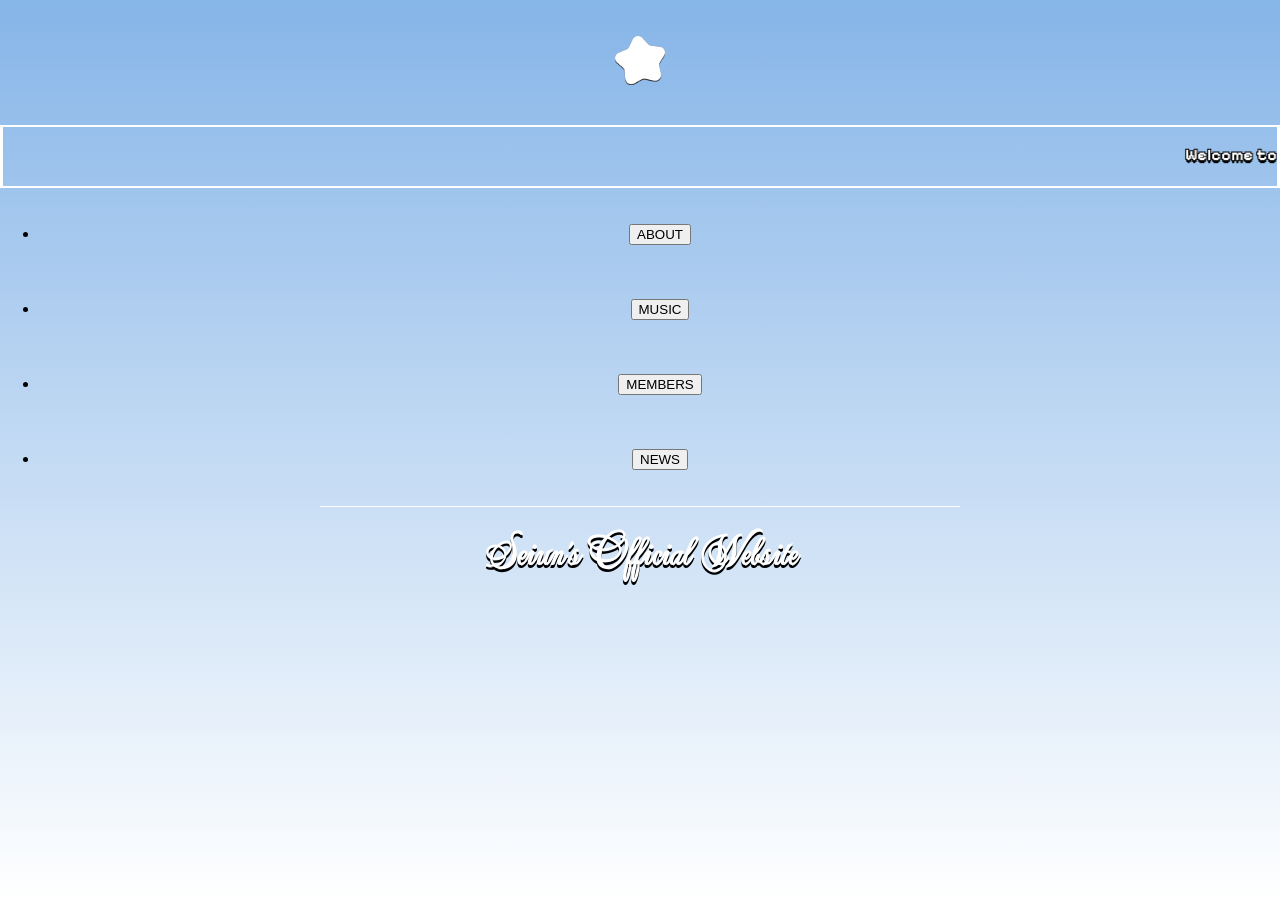
<file: index.html>
<!DOCTYPE html>
<html lang="en" style>
  <head>
    <meta charset="utf-8">
    <meta name="viewport" content="width=device-width, initial scale=1">
    <title>Home - SEIUN Official Website</title>
    <meta name="description" content="The Official Website for SEIUN.">
    <meta property="og:title" content="SEIUN Official Website">
    <meta property="og:description" content="The Official Website for SEIUN.">
    <meta property="og:site_name" content="SEIUN">
    <meta property="og:image" content="/images/ogimage.png">
    <meta name="twitter:card" content="summary_large_image">
    <meta name="twitter:title" content="SEIUN Official Website">
    <meta name="twitter:description" content="The Official Website for SEIUN.">
    <meta name="twitter:image" content="/images/ogimage.png">
    <link rel="icon" href="https://yumeworldyamicode.github.io/Hrmnx-SEIUN/images/favicon.ico">
    <link rel="stylesheet" href="https://cloudflare.com">
    <link rel="stylesheet" href="style.css">
    <link rel="preconnect" href="https://fonts.googleapis.com">
    <link rel="preconnect" href="https://fonts.gstatic.com" crossorigin="">
    <link href="https://fonts.googleapis.com/css2?family=Mea+Culpa&display=swap" rel="stylesheet">
    <link href="https://fonts.googleapis.com/css2?family=Pixelify+Sans:wght@400..700&display=swap" rel="stylesheet">
    <link href="https://fonts.googleapis.com/css2?family=Inter:ital,opsz,wght@0,14..32,100..900;1,14..32,100..900&amp;display=swap" rel="stylesheet">
    <style>
        html, body {
            margin: 0;
            padding: 0;
            height: 100%; 
        }

        body {
            background-image: linear-gradient(#86B5E8, #FFFFFF);
            background-attachment: fixed; 
            font-family: "Inter", sans-serif;
            
            align-items: center;  
            text-align: center;    
        }
    </style>
  </head>
  <body style>
    <header class="header_seiun">
      <div class="container_header">
        <div class="header_logo_au">
          <a href="">
            <img alt="SEIUN" width="50" style="color:transparent" src="https://yumeworldyamicode.github.io/Hrmnx-SEIUN/images/logo_small.png">
          </a>
        </div>
        <div class="header_announcement_marquee">
          <marquee behavior="scroll" direction="left">Welcome to SEIUN's Official Website · Stream SEIUN's 1st single ". . . u" now on all platforms! &nbsp;&nbsp;·&nbsp;&nbsp;Welcome to SEIUN's Official Website · Stream SEIUN's 1st single ". . . u" now on all platforms! &nbsp;&nbsp;·&nbsp;&nbsp;Welcome to SEIUN's Official Website · Stream SEIUN's 1st single ". . . u" now on all platforms! &nbsp;&nbsp;·&nbsp;&nbsp;Welcome to SEIUN's Official Website · Stream SEIUN's 1st single ". . . u" now on all platforms!</marquee>
        </div>
        <nav class="header_nav_desktop_au">
          <ul class="header_nav_list">
            <li>
              <button class="nav_item_11" onclick="document.getElementById('who_section').scrollIntoView({ behavior: 'smooth' })">ABOUT</button>
            </li>
            <li>
              <button class="nav_item_12" onclick="document.getElementById('what_section').scrollIntoView({ behavior: 'smooth' })">MUSIC</button>
            </li>
            <li>
              <button class="nav_item_13" onclick="document.getElementById('community_section').scrollIntoView({ behavior: 'smooth' })">MEMBERS</button>
            </li>
            <li>
              <button class="nav_item_14" onclick="document.getElementById('audition_section').scrollIntoView({ behavior: 'smooth' })">NEWS</button>
            </li>
          </ul>
        </nav>
      </div>
    </header>
    <hr>
    <div class="hero">
      <h2>
        Seiun's Official Website
      </h2>
    </div>
  </body>
</html>
</file>
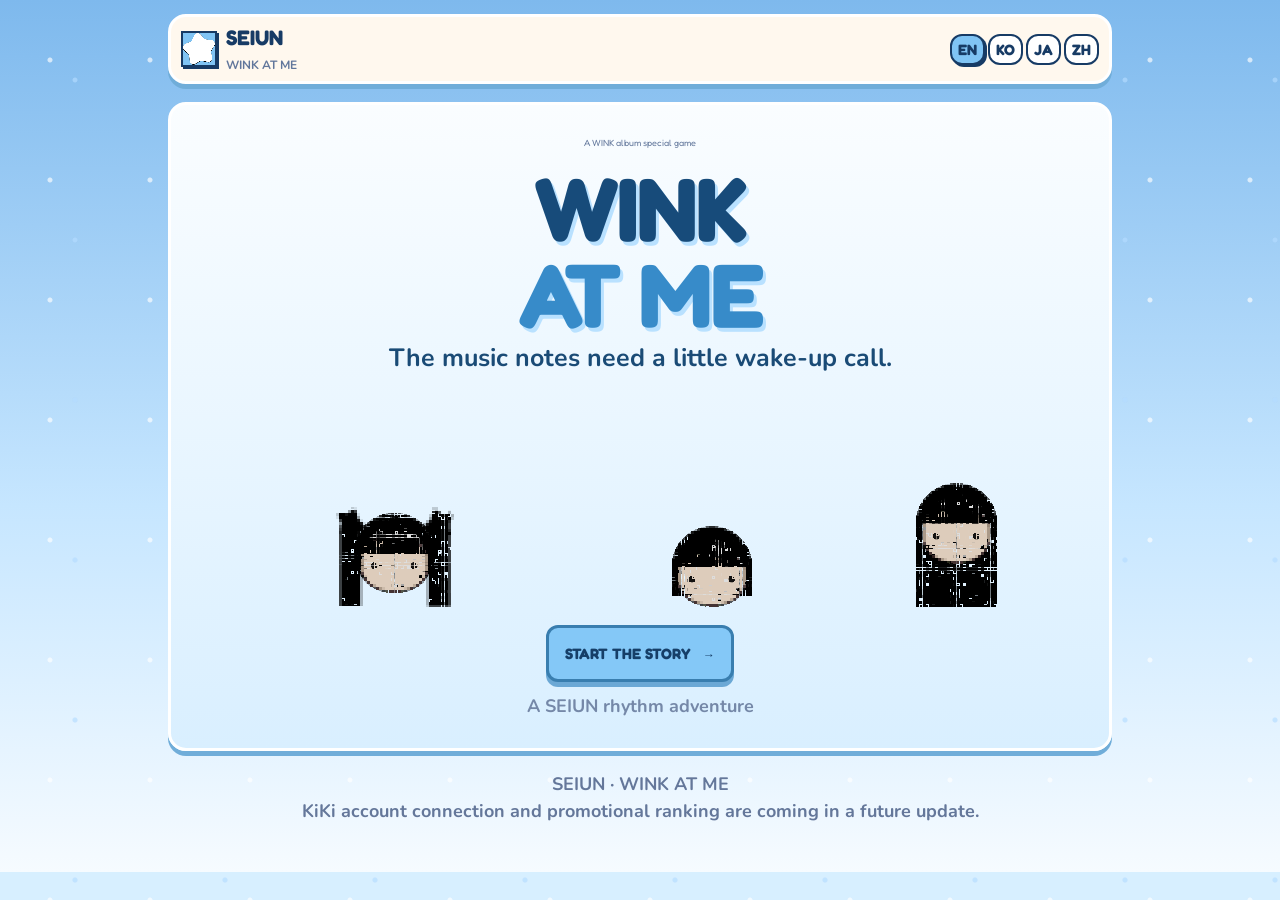
<file: games/winkatme/index.html>
<!DOCTYPE html>
<html lang="en">
<head>
<meta charset="utf-8"><meta name="viewport" content="width=device-width, initial-scale=1, viewport-fit=cover">
<title>WINK AT ME | SEIUN</title>
<meta name="description" content="A tiny rhythm rescue game starring SEIUN.">
<link rel="stylesheet" href="./winkatme.css?v=blue-2">
</head>
<body>
<div class="game-shell">
<header class="topbar"><a class="brand" href="../../index.html" aria-label="SEIUN home"><span class="brand-mark"><img src="./assets/logo/seiun-pixel-logo.png" alt="SEIUN"></span><span>SEIUN <small>WINK AT ME</small></span></a><div class="language" aria-label="Language"><button data-lang="en" class="active">EN</button><button data-lang="ko">KO</button><button data-lang="ja">JA</button><button data-lang="zh">ZH</button></div></header>
<main>
<section id="screen-intro" class="screen active">
<div class="hero-card"><div class="sparkle-field" aria-hidden="true"></div><div class="eyebrow">A WINK album special game</div><h1>WINK<br><em>AT ME</em></h1><p class="hero-sub">The music notes need a little wake-up call.</p><div class="art-stage" id="intro-art"></div><button id="start-story" class="primary">START THE STORY <span class="arrow">→</span></button><p class="tiny">A SEIUN rhythm adventure</p></div>
</section>
<section id="screen-story" class="screen">
<div class="story-card"><div class="story-frame" id="story-art"></div><div class="story-caption"><span id="story-count">STORY 01</span><h2 id="story-title">A shopping day</h2><p id="story-text"></p><button id="story-next" class="primary">NEXT <span class="arrow">→</span></button></div></div>
</section>
<section id="screen-select" class="screen">
<div class="section-heading"><div class="eyebrow">Choose your rescuer</div><h2>Who will wake the notes?</h2><p>Pick a member to join the rhythm rescue.</p></div>
<div class="character-grid" id="character-grid"></div><div class="song-panel"><h3>Choose your soundtrack</h3><div class="song-options" id="song-options"><button class="song selected" data-song="demo">WINK AT ME · Rhythm Demo <small>Demo beat</small></button><button class="song" data-song="wink">WINK <small>Coming soon</small></button><button class="song" data-song="u">...u <small>Coming soon</small></button></div></div><button id="begin-game" class="primary" disabled>START RESCUE</button>
</section>
<section id="screen-game" class="screen">
<div class="game-head"><div><div class="eyebrow">MISSION <span id="mission-member">SEIUN</span></div><h2>Wake the music!</h2></div><div class="score-box"><span>Score</span><strong id="score">000000</strong><small id="combo">COMBO 0</small></div></div>
<div class="rhythm-board" id="rhythm-board"><div class="note-field" id="note-field"><div class="lane" data-lane="0"></div><div class="lane" data-lane="1"></div><div class="lane" data-lane="2"></div><div class="lane" data-lane="3"></div><div class="hit-line"></div><div class="hit-buttons"><button class="hit-button" data-hit="0" aria-label="Hit lane 1">1</button><button class="hit-button" data-hit="1" aria-label="Hit lane 2">2</button><button class="hit-button" data-hit="2" aria-label="Hit lane 3">3</button><button class="hit-button" data-hit="3" aria-label="Hit lane 4">4</button></div></div><div class="game-character" id="game-character"></div></div>
<div class="game-controls"><span id="feedback">Ready?</span><button id="pause-game" class="soft-button">PAUSE</button><button id="exit-game" class="soft-button">EXIT</button></div><p class="controls-hint">Tap the glowing note when it reaches the line, or use keys 1–4.</p>
</section>
<section id="screen-result" class="screen">
<div class="result-card"><div class="result-art" id="result-art"></div><div class="eyebrow">MISSION COMPLETE</div><h2>Music is awake!</h2><p id="result-message">You rescued the tired notes.</p><div class="result-score"><span>YOUR SCORE</span><strong id="final-score">0</strong><div id="final-stats"></div></div><div class="result-actions"><button id="again" class="primary">PLAY AGAIN</button><button id="to-home" class="soft-button">HOME</button></div></div>
</section>
</main>
<footer><p>SEIUN · WINK AT ME</p><p>KiKi account connection and promotional ranking are coming in a future update.</p></footer>
</div>
<script src="winkatme.js"></script>
</body>
</html>
</file>
<file: style.css>
* {
    margin-top: 18px;
    margin-bottom: 18px;
}

html::before {
    content: "";
    position: fixed;
    top: 0;
    left: 0;
    width: 100vw;
    height: 100vh;
    z-index: 99999;
    pointer-events: none;
    opacity: 0.25; 
    background-image: url("data:image/svg+xml,%3Csvg viewBox='0 0 200 200' xmlns='http://w3.org id='noiseFilter'%3E%3CfeTurbulence type='fractalNoise' baseFrequency='0.1 0.1' numOctaves='1' stitchTiles='stitch'/%3E%3C/filter%3E%3Crect width='100%25' height='100%25' filter='url(%23noiseFilter)'/%3E%3C/svg%3E");
}

.pixelify-sans-<uniquifier> {
    font-family: "Pixelify Sans", sans-serif;
    font-optical-sizing: auto;
    font-weight: <weight>;
    font-style: normal;
}

.mea-culpa-regular {
  font-family: "Mea Culpa", cursive;
  font-weight: 400;
  font-style: normal;
}

.element-class {
    scrollbar-width: none;   
    -ms-overflow-style: none;     
}

.element-class::-webkit-scrollbar {
    display: none;            
}

hr {
    border: none;
    height: 1px;        
    background-color: #ffffff; 
    opacity: 1;  
    width: 50%;
}

.header_announcement_marquee {
    border-top: 2px;
    border-bottom: 2px;
    border-style: solid;
    border-color: white;
    color: #ffffff;
    font-weight: bold;
    font-family: "Pixelify Sans", sans-serif;
    paint-order: stroke fill; 
    -webkit-text-stroke: 2px black;
    text-shadow: 0px 3px 0px #000000;
}

p {
    color: #ffffff;
    font-weight: bold;
    font-family: "Pixelify Sans", sans-serif;
    paint-order: stroke fill; 
    -webkit-text-stroke: 2px black;
    text-shadow: 0px 3px 0px #000000;
}

h2 {
    color: #ffffff;
    font-family: "Mea Culpa", cursive;
    text-shadow: 0px 3px 0px #000000;
    font-size: 2.5rem;
}

h3 {
    color: #ffffff;
    font-family: "Mea Culpa", cursive;
    text-shadow: 0px 3px 0px #000000;
    font-size: 1rem;
}
</file>
<file: games/winkatme/winkatme.css>
@import url('https://fonts.googleapis.com/css2?family=Fredoka:wght@400;500;600;700&family=Nunito:wght@400;600;700;800;900&display=swap');
:root{--ink:#26304a;--blue:#a8c9ef;--blue2:#e3efff;--pink:#8fc9f5;--purple:#b6dcff;--paper:#fff8ee;--pixel-border:3px solid var(--ink);--shadow:5px 5px 0 #26304a}
*{box-sizing:border-box}html,body{margin:0;min-height:100%;font-family:'Nunito',monospace;font-size:22px;color:var(--ink);background:#a6c8ee}body{background:linear-gradient(#94bce8,#c7dff8 65%,#f7f4ff);overflow-x:hidden}.game-shell{width:min(100%,1000px);margin:auto;padding:14px clamp(10px,3vw,28px) 28px;position:relative;isolation:isolate}.game-shell:before{content:"";position:fixed;inset:0;z-index:-1;pointer-events:none;background-image:var(--stars-bg);background-repeat:repeat;background-size:240px 240px;opacity:.2}.topbar{display:flex;justify-content:space-between;align-items:center;margin:0 0 18px;padding:8px 10px;border:var(--pixel-border);background:#fff8ee;box-shadow:var(--shadow)}.brand{display:flex;align-items:center;gap:9px;text-decoration:none;color:var(--ink);font-family:'Fredoka';font-size:11px}.brand small{display:block;font-size:7px;margin-top:7px;color:#61769b} .brand-mark{display:grid;place-items:center;width:36px;height:36px;border:2px solid var(--ink);background:var(--pink);font-family:'Fredoka';font-size:16px;box-shadow:2px 2px 0 var(--ink)}.brand-mark img{max-width:100%;max-height:100%;width:100%;height:100%;object-fit:contain;image-rendering:pixelated}.language{display:flex;gap:3px}.language button{border:2px solid var(--ink);background:#fff;padding:4px 6px;font-family:'Fredoka';font-size:8px;color:var(--ink)}.language button.active{background:var(--blue);box-shadow:2px 2px 0 var(--ink)}.screen{display:none}.screen.active{display:block;animation:pixel-pop .2s steps(3,end)}@keyframes pixel-pop{from{transform:translateY(5px);opacity:.6}to{transform:none;opacity:1}}.hero-card,.story-card,.result-card{border:var(--pixel-border);background:var(--paper);box-shadow:var(--shadow);padding:clamp(15px,3vw,30px);position:relative;text-align:center}.hero-card{background:linear-gradient(180deg,#fff9f0,#eaf3ff)}.eyebrow{font-family:'Fredoka';font-size:9px;line-height:1.8;color:#61769b}.hero-card h1{font-family:'Fredoka';font-size:clamp(26px,6vw,54px);line-height:1.5;margin:14px 0 5px;text-shadow:3px 3px 0 #c9dff7}.hero-card h1 em{font-style:normal;color:#7a91ca}.hero-sub{font-size:25px;margin:4px 0 8px}.art-stage{height:clamp(140px,28vw,230px);display:flex;align-items:end;justify-content:center;gap:0;margin:4px auto 12px}.primary,.soft-button{font-family:'Fredoka';font-size:9px;line-height:1.8;border:var(--pixel-border);background:#fff;padding:12px 16px;color:var(--ink);box-shadow:var(--shadow);border-radius:0;transition:transform .08s steps(2)}.primary{background:var(--pink)}.primary:hover,.soft-button:hover{transform:translate(2px,2px);box-shadow:3px 3px 0 var(--ink)}.primary:disabled{opacity:.45}.arrow{font-size:12px;margin-left:8px}.tiny{font-size:18px;color:#7588a8;margin:12px 0 0}.story-card{padding:0;display:grid;grid-template-columns:1fr 1fr;text-align:left;min-height:300px}.story-frame{background:var(--blue2);border-bottom:var(--pixel-border);display:grid;place-items:center;padding:16px;min-height:220px}.story-caption{padding:clamp(16px,3vw,30px);align-self:center}.story-caption h2,.section-heading h2,.game-head h2,.result-card h2{font-family:'Fredoka';font-size:clamp(16px,3vw,24px);line-height:1.65;margin:8px 0}.story-caption p,.section-heading p{font-size:22px;line-height:1.2}.section-heading{text-align:center;padding:10px 0 16px}.character-grid{display:grid;grid-template-columns:repeat(3,1fr);gap:12px}.character-card{position:relative;text-align:center;padding:12px 8px;background:#fff8ee;border:var(--pixel-border);box-shadow:var(--shadow);transition:transform .12s}.character-card.selected{background:#d5edff;transform:translateY(-4px);box-shadow:6px 6px 0 var(--ink)}.character-card h3{font-family:'Fredoka';font-size:10px;line-height:1.7;margin:8px 0}.character-card p{font-size:18px;margin:0;color:#64779a}.character-card button{position:absolute;inset:0;background:transparent;border:0;z-index:2}.song-panel{margin:18px 0;padding:14px;background:#fff8ee;border:var(--pixel-border);box-shadow:var(--shadow)}.song-panel h3{font-family:'Fredoka';font-size:10px;line-height:1.7;margin:0 0 12px}.song-options{display:grid;grid-template-columns:repeat(3,1fr);gap:8px}.song{border:2px solid var(--ink);background:#fff;padding:10px;font-family:'Fredoka';font-size:8px;line-height:1.8}.song.selected{background:var(--blue);box-shadow:3px 3px 0 var(--ink)}.song small{display:block;font-family:'Nunito';font-size:18px}.section-heading+.character-grid+.song-panel+.primary{display:block;margin:0 auto}.game-head{display:flex;align-items:center;justify-content:space-between;margin-bottom:12px}.score-box{text-align:center;border:var(--pixel-border);background:#fff8ee;box-shadow:var(--shadow);padding:8px 10px;min-width:110px}.score-box span,.score-box small{display:block;font-family:'Fredoka';font-size:7px}.score-box strong{display:block;font-family:'Fredoka';font-size:16px;margin:7px 0}.rhythm-board{height:min(65vh,520px);min-height:330px;position:relative;overflow:hidden;border:var(--pixel-border);background:#d7e8fb;box-shadow:var(--shadow)}.note-field{position:absolute;inset:0 0 0 23%;display:grid;grid-template-columns:repeat(4,1fr);background:repeating-linear-gradient(90deg,#ffffff44 0 1px,transparent 1px 25%)}.lane{border-left:2px dotted #a0badc;position:relative}.hit-line{position:absolute;left:0;right:0;bottom:82px;height:4px;background:#fff;border-top:2px solid var(--ink);border-bottom:2px solid var(--ink)}.hit-buttons{position:absolute;bottom:10px;left:0;right:0;display:grid;grid-template-columns:repeat(4,1fr);gap:6px;padding:0 6px}.hit-button{height:52px;border:2px solid var(--ink);background:#fff;font-family:'Fredoka';font-size:9px;box-shadow:3px 3px 0 var(--ink);touch-action:manipulation}.hit-button:active,.hit-button.flash{background:var(--pink);transform:translate(2px,2px);box-shadow:1px 1px 0 var(--ink)}.note{position:absolute;width:28px;height:28px;transform:translate(-50%,-50%);border:3px solid var(--ink);background:#c0e3ff;box-shadow:3px 3px 0 var(--ink);image-rendering:pixelated}.note:after{content:"";position:absolute;inset:5px;background:#fff}.game-character{position:absolute;left:2%;bottom:4%;width:20%;height:40%;max-width:150px;pointer-events:none}.game-controls{display:flex;align-items:center;gap:8px;margin:12px 0}.game-controls #feedback{flex:1;font-family:'Fredoka';font-size:9px;line-height:1.7}.controls-hint{text-align:center;font-size:18px}.result-card{max-width:620px;margin:auto}.result-art{height:170px;max-width:180px;margin:auto}.result-score{margin:18px auto;padding:14px;background:#fff;border:var(--pixel-border);max-width:330px}.result-score span{font-family:'Fredoka';font-size:8px;display:block}.result-score strong{display:block;font-family:'Fredoka';font-size:clamp(24px,7vw,44px);margin:12px 0}.result-actions{display:flex;justify-content:center;gap:12px;flex-wrap:wrap;margin-top:16px}#final-stats{font-size:18px}footer{text-align:center;padding:18px 5px;font-size:18px;color:#64779a}footer p{margin:3px}
.pixel-art,.art-stage img,.story-frame img,.char-art img,.game-character img,.result-art img{image-rendering:pixelated;image-rendering:crisp-edges;object-fit:contain;filter:none}.art-stage img{height:100%;width:33%;image-rendering:pixelated}.char-art{height:clamp(115px,22vw,180px);max-width:220px;margin:auto}.char-art img{width:100%;height:100%;object-fit:contain;image-rendering:pixelated}.story-frame img{max-width:100%;max-height:220px;image-rendering:pixelated}.game-character img,.result-art img{width:100%;height:100%;image-rendering:pixelated}.story-frame .shop-svg{width:100%;display:grid;place-items:center}.story-frame .shop-svg svg{width:min(100%,320px);height:auto;image-rendering:pixelated}.float-star{position:fixed;z-index:-1;width:var(--star-size,24px);height:var(--star-size,24px);object-fit:contain;image-rendering:pixelated;opacity:.78;pointer-events:none;animation:star-drift var(--star-speed,12s) linear infinite;left:var(--star-x,10%);top:110vh}.float-star:nth-child(2n){animation-delay:-5s}.float-star:nth-child(3n){animation-delay:-9s}@keyframes star-drift{0%{transform:translateY(0) rotate(0deg)}100%{transform:translateY(-125vh) rotate(90deg)}}@media(max-width:620px){.game-shell{padding:9px}.brand{font-size:8px}.brand-mark{width:31px;height:31px}.story-card{grid-template-columns:1fr}.story-frame{min-height:180px}.story-caption{padding:16px}.character-grid{gap:7px}.character-card{padding:8px 4px}.char-art{height:120px}.character-card h3{font-size:8px}.character-card p{font-size:16px}.song-options{grid-template-columns:1fr}.song{display:flex;justify-content:space-between;align-items:center;text-align:left}.song small{margin:0}.rhythm-board{height:58vh;min-height:320px}.note-field{left:18%}.game-character{width:16%;height:30%;left:1%;bottom:11%}.hit-button{height:48px}.soft-button{padding:9px 8px;font-size:8px}.hero-card{padding:15px 10px}.game-head h2{font-size:13px}.controls-hint{font-size:16px}}@media(prefers-reduced-motion:reduce){*,*:before,*:after{animation-duration:.01ms!important;transition-duration:.01ms!important}}
/* WINK AT ME refresh: airy blue, rounded arcade, animated wordmark */
:root{--ink:#173b65;--blue:#80c4f4;--blue2:#dcefff;--paper:#f6fbff;--pink:#80c4f4;--purple:#b7dcff;--pixel-border:3px solid #397eaf;--shadow:0 5px 0 #6ba8d5}
html,body{font-family:'Nunito',sans-serif;font-size:16px;color:#1a4b76;background:#d7efff}
body{background:linear-gradient(180deg,#7eb9ed,#c6e6ff 58%,#f6fbff)}
.game-shell:before{background-image:radial-gradient(circle,#fff 0 2px,transparent 3px),radial-gradient(circle,#b4dcff 0 2px,transparent 3px);background-size:100px 120px,150px 160px;opacity:.65}
.topbar,.hero-card,.story-card,.result-card,.character-card,.song-panel,.score-box{border-radius:18px;border-color:#fff;box-shadow:0 5px 0 #70add9}
.brand{font-family:'Fredoka',sans-serif;font-size:21px;font-weight:700}.brand small{font-family:'Nunito',sans-serif;font-size:12px}
.hero-card{background:linear-gradient(180deg,#fafdff,#d9efff);overflow:hidden}
.hero-card h1{font-family:'Fredoka',sans-serif;font-size:clamp(48px,10vw,90px);font-weight:700;line-height:.95;letter-spacing:-2px;color:#174b7a;text-shadow:3px 4px 0 #b9e1ff;animation:logo-rock 3.4s ease-in-out infinite}
.hero-card h1 em{display:inline-block;font-style:normal;color:#378bc9;animation:logo-bounce 1.8s ease-in-out infinite}
@keyframes logo-rock{0%,100%{transform:rotate(-1.2deg)}50%{transform:rotate(1.2deg)}}@keyframes logo-bounce{0%,100%{transform:translateY(0) rotate(-1deg)}50%{transform:translateY(-6px) rotate(1deg)}}
.hero-sub,.story-caption p,.section-heading p,.tiny,.controls-hint,footer{font-family:'Nunito',sans-serif;font-weight:700}
.eyebrow,.section-heading h2,.story-caption h2,.game-head h2,.result-card h2,.character-card h3,.song-panel h3,.primary,.soft-button,.song,.score-box span,.score-box small,.score-box strong,.game-controls #feedback{font-family:'Fredoka',sans-serif}
.primary,.soft-button,.song,.hit-button,.language button{border-radius:12px;font-size:15px;font-weight:700}
.primary{background:#84c8f7;color:#163f68}.primary:hover,.soft-button:hover{transform:translateY(-2px);box-shadow:0 7px 0 #4d91c6}
.character-card{background:#f4faff}.character-card.selected{background:#d9efff}
.song.selected{background:#c6e7ff}.note{background:#f8fdff;border-radius:50%;border-color:#3b81b4;box-shadow:0 3px 0 #4d91c6}.note:after{background:#8bc8f3;border-radius:50%}.hit-button{background:#f4fbff;border-radius:12px}
.float-star{display:block;background-repeat:no-repeat;background-size:contain;animation:star-drift var(--star-speed,12s) linear infinite;left:var(--star-x,10%);top:110vh;width:var(--star-size,24px);height:var(--star-size,24px);position:fixed;pointer-events:none;z-index:0;opacity:.8}
.story-frame{background:#c8e7ff}.story-frame svg [fill="#f2c5e6"],.story-frame svg [fill="#f2b8df"]{fill:#9bd1f7}
@media(max-width:620px){.hero-card h1{font-size:clamp(42px,13vw,68px)}.brand{font-size:17px}.brand small{font-size:11px}.character-card h3{font-size:18px}.character-card p{font-size:13px}.primary,.soft-button{font-size:14px}}

.game-shell>*{position:relative;z-index:1}.float-star{z-index:0}
</file>
